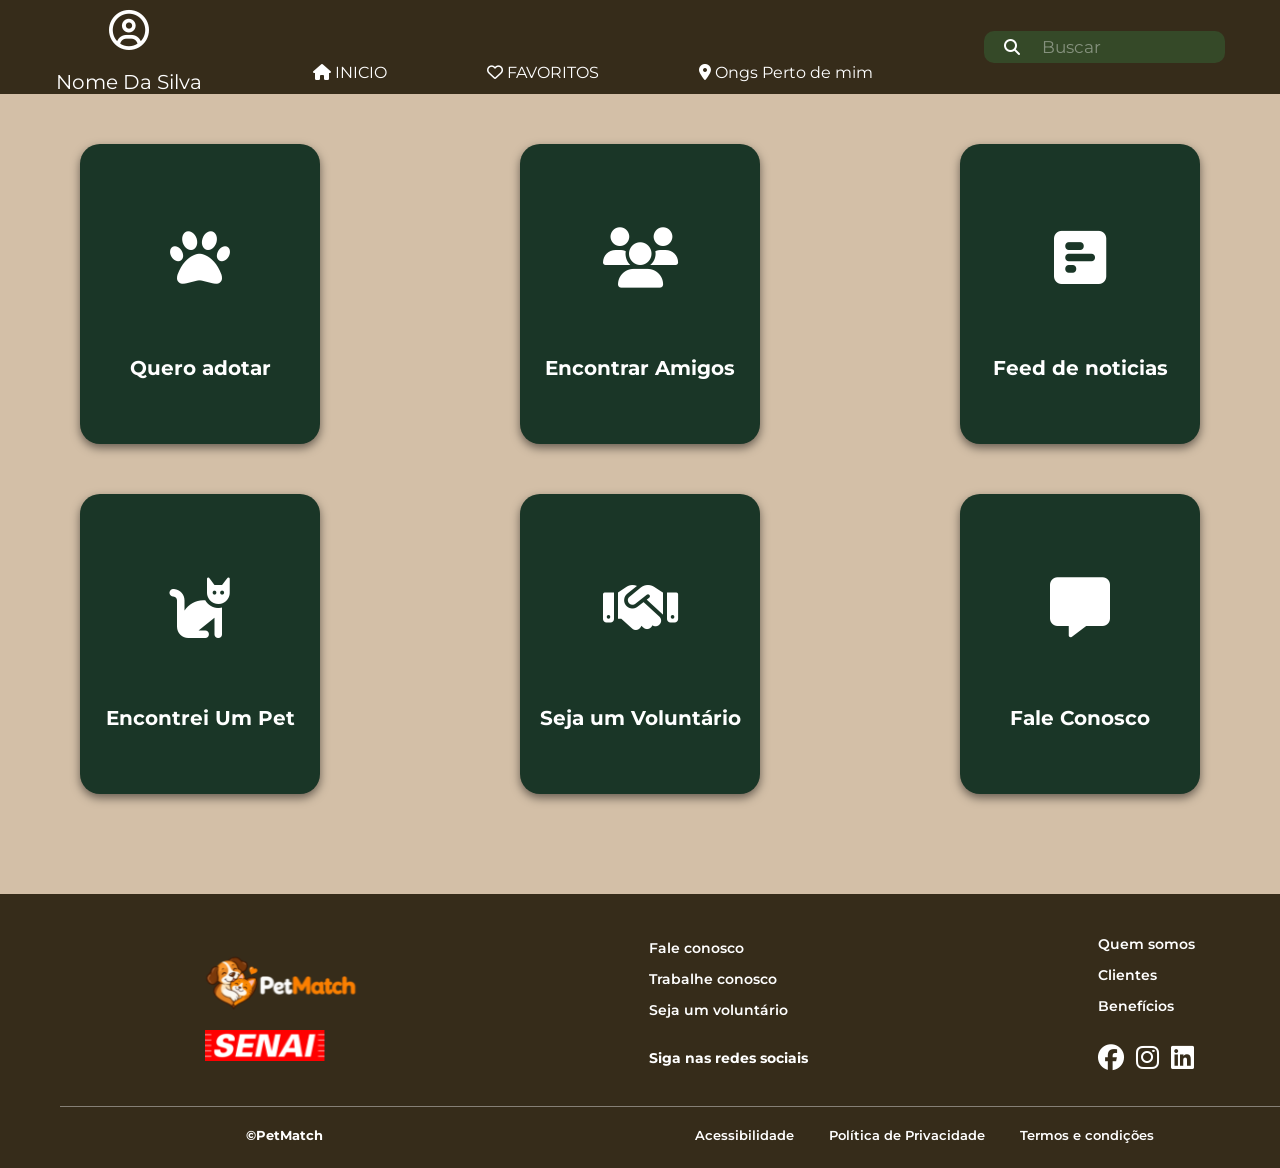
<file: Pagina2.html>
<!DOCTYPE html>
<html lang="pt-br">
<head>
    <meta charset="UTF-8">
    <meta name="viewport" content="width=device-width, initial-scale=1.0">
    <title>PetMatch</title>
    <link rel="stylesheet" href="style.css">
   
    <link rel="stylesheet" href="https://cdnjs.cloudflare.com/ajax/libs/font-awesome/6.4.2/css/all.min.css">
   
</head>

<body>
    
    <header>

        <div class="cabecalho">
            <div class="usuario">
            <i class="fa-regular fa-circle-user"></i>
            <P>Nome Da Silva</P>
            </div>
            <nav>
                <div class="inicio">
                    <i class="fa-solid fa-house"></i>
                    <a href="index.html">INICIO</a>
                </div>

                <div class="entrar" id="link-entrar" >
                    <i class="fa-regular fa-heart"></i>
                    <a href="#">FAVORITOS</a>
                </div>

                <div class="cadastrar" id="link-cadastrar">
                  <i class="fa-solid fa-location-dot"></i>
                    <a href="#">Ongs Perto de mim</a>
                </div>

            </nav>
            <section class="buscar">
                <i class="fa-solid fa-magnifying-glass"></i>
                <input type="text" name="Busca" id="" placeholder="Buscar">
            </section>
        </div>
    </header>
 <section class="Principal">
    <div class="grupo1">
    <div class="cardsPg2">
        <i class="fa-solid fa-paw"></i>
    <P>Quero adotar</P>
    </div>
    <div class="cardsPg2">
        <i class="fa-solid fa-users"></i>
    <P>Encontrar Amigos</P>
    </div>
    <div class="cardsPg2">
        <i class="fa-solid fa-square-poll-horizontal"></i>
    <P>Feed de noticias</P>
    </div>
    </div>

    <div class="grupo2">
    <div class="cardsPg2">
      <i class="fa-solid fa-cat"></i>
    <P>Encontrei Um Pet</P>
    </div>
    <div class="cardsPg2">
      <i class="fa-solid fa-handshake"></i>
    <P>Seja um Voluntário</P>
    </div>
    <div class="cardsPg2">
        <i class="fa-solid fa-message"></i>
    <P>Fale Conosco</P>
    </div>
    </div>

 </section>
 
    <footer class="rodape">
  <div class="rodape-superior">
    <!-- Logótipos da esquerda -->
    <div class="rodape-logos">
       <img src="img/Rectangle 28.svg" alt="" id="img-cabecalho">
      <img src="img/SENAI_São_Paulo_logo 1.svg" alt="SENAI" class="logo-senai">
    </div>

    <!-- Coluna central -->
    <div class="rodape-coluna">
      <ul class="rodape-links">
        <li><a href="#">Fale conosco</a></li>
        <li><a href="#">Trabalhe conosco</a></li>
        <li><a href="#">Seja um voluntário</a></li>
      </ul>
      <span class="titulo-sociais">Siga nas redes sociais</span>
    </div>

    <!-- Coluna da direita -->
    <div class="rodape-coluna">
      <ul class="rodape-links">
        <li><a href="#">Quem somos</a></li>
        <li><a href="#">Clientes</a></li>
        <li><a href="#">Benefícios</a></li>
      </ul>
      <div class="redes-sociais">
        <a href="#" aria-label="Facebook"><i class="fa-brands fa-facebook"></i></a>
        <a href="#" aria-label="Instagram"><i class="fa-brands fa-instagram"></i></a>
        <a href="#" aria-label="LinkedIn"><i class="fa-brands fa-linkedin"></i></a>
      </div>
    </div>
  </div>

  <hr class="rodape-divisor">

  <!-- Faixa inferior -->
  <div class="rodape-inferior">
    <span class="copyright">©PetMatch</span>
    <div class="links-legais">
      <a href="#">Acessibilidade</a>
      <a href="#">Política de Privacidade</a>
      <a href="#">Termos e condições</a>
    </div>
  </div>

 </footer>

</body>
</html>
</file>
<file: style.css>
@import url('https://fonts.googleapis.com/css2?family=Montserrat:ital,wght@0,100..900;1,100..900&display=swap');
*{
text-decoration: none;
font-family: 'Montserrat', sans-serif;
}
.container {
  width: 100%;
  max-width: 1200px; /* Trava a largura máxima aqui (pode ser 1280px ou 1440px) */
  margin: 0 auto;    /* Centraliza o bloco perfeitamente no meio da tela */
  padding: 0 20px;   /* Evita colar nas bordas laterais */
}

html, body {
  scrollbar-width: none;       /* Firefox */
  -ms-overflow-style: none;    /* IE e Edge antigo */
}

html::-webkit-scrollbar,
body::-webkit-scrollbar {
  display: none;               /* Chrome, Edge, Safari e Opera */
}

body{
    margin:0;
    background-color: #D3BFA7;
    scrollbar-width: none;  
  -ms-overflow-style: none; 
}

/* 1. Trava o scroll da página quando o modal estiver ativo */
body.travar-scroll {
  overflow: hidden;
}

body::-webkit-scrollbar{
  display:none;
}


.cabecalho{
    display: flex;
    align-items: center;
    justify-content: space-around;
    background-color: #362C1A;
    width:100%;
    height:94px;
   
    
}

.cabecalho > nav{
    display:flex;
    justify-content: space-around;
    align-items: center;
    gap:100px;
    color:White;
    margin-top:50px;


}
nav a:hover {
  border-bottom: 2px solid #ffffff; /* cor da linha ao passar o mouse */
    transform: translateY(-5px);
}

a {
   display: inline-block;
  color: white;
  

}

.buscar > input{
   border:none;
   background-color: transparent;
   width:161px;
   height:30px;
   outline: none;
   caret-color: white;
   caret-shape: bar;
 color:white;
 font-size:15Px;
   

}

.buscar > input::placeholder {
    color: rgba(255, 255, 255, 0.4);
    font-size: 17px;
    z-index: 0;
   
}

.buscar{
    background:  rgba(52, 127, 66, 0.35);
    border-radius:10px;
    display:flex;
    align-items: center;
    justify-content: flex-start;
    padding:0 20px;
    gap:20px;
}
.buscar > i{
    color:white;
}

.corpo1 h1{
    display:flex;
    flex-direction: column;
    align-items: center;
    justify-content: space-around;
    color:#1A3627;
    font-size:40px;
    opacity: 0;
     animation: surgindo 1.0s ease-out forwards;
}

.banner{
    color:white;
   background-image:linear-gradient(rgba(0, 0, 0, 0.6), rgba(0, 0, 0, 0.6)),
   url(./img/banner.svg);
   background-size: cover;
  background-position: center;
  background-repeat: no-repeat;
  height:479px;
  display:flex;
  flex-direction:column;
  align-items:flex-start;
 padding:80px;
 gap:30px;
opacity: 0;
  animation: surgindo2 1.5s ease-out 0.8s forwards;
}
.banner p{
 font-size:25px;
 width:40%;
 font-weight:bold;
 opacity: 0;
   animation: surgindo 1.0s ease-out 2.3s forwards;

}
.banner h2{
    font-size:50px;
    font-weight:bold;
    margin-top:-25px;
    margin-left: 73px;
    opacity: 0;
    animation: surgindo 1.0s ease-out 1.6s forwards;
}
 
.txt1{
    display:flex;
    flex-direction:column;
    align-items:center;
    justify-content: space-between;
    padding:20px;
    margin-top:100px;
     animation: surgindo 1.0s ease-out forwards;
     opacity: 0;
 animation: surgirScroll linear both;
  animation-timeline: view();
  animation-range: entry 10% cover 30%;
  
}


.txt1>h2{
    font-size:40px;
      color:#1A3627;
       font-weight: bold;
       
}

.txt1>p{
    font-size:25px;
    color:#1A3627;
    width:900px;
    text-align: center;
    font-weight: bold;
}

.titulo{
    color:#1A3627;
    font-size:25px;
    display:flex;
    align-items: center;
    justify-content: center;
    gap:30px;
    margin-top:150px;
}

.card1{
    display:flex;
    flex-direction: column;
    align-items: center;
    justify-content:center;
    background-color:rgba(26, 54, 39, 1);
    width:233px;
    height:322px;
    padding:30px;
    border-radius:30px;
    color:White;
    font-weight: bold;
    font-size:15px;
}

.card1:hover{
    transform:scale(1.5);
}
.cards{
    display:flex;
    justify-content: space-around;
    align-items:center;
    margin-top: 100px;
  margin:50px 170px;
}

.fundo{
    margin-top:-100px;
     background-image: url(./img/fundo.jpg);
     background-size: contain;
  background-color: #D3BFA7;
 background-repeat: repeat;
 height:1300px;
  height: auto !important;     /* Remove a trava de 1300px */
  min-height: 100vh;           /* Garante que ocupe ao menos a tela toda se tiver pouco conteúdo */
  padding-bottom: 80px;        /* Dá um respiro antes do rodapé */
  overflow: hidden;            /* Evita vazamentos de margem */
}

.Entrar{
  display:flex;
  flex-direction: column;
  align-items: center;
  padding:20px;
  opacity: 0;
  visibility: hidden;
  pointer-events: none;
  position:fixed;
  inset:0;
  z-index: 10;
  transition: opacity 0.3s ease, visibility 0.3s ease;
}
.Cadastrar{
  display:flex;
  flex-direction: column;
  align-items: center;
  padding:20px;
  opacity: 0;
  visibility: hidden;
  pointer-events: none;
  position:fixed;
  inset:0;
  z-index: 10;
  transition: opacity 0.3s ease, visibility 0.3s ease;
}


.Entrar.ativo{
  opacity: 1;
  visibility: visible;
  pointer-events: auto;

}
.Cadastrar.ativo{
  opacity: 1;
  visibility: visible;
  pointer-events: auto;

}

.popup1{
  background-color:#F7FFFE;
  width:517px;
  height:800px;
  position:fixed;
  z-index: 10;
  border-radius:20px;
  display:flex;
  flex-direction: column;
  justify-content: space-between;
  align-items:center;
  padding:20px;
  margin-top:50px;
  transform: scale(0.9);
  transition: transform 0.3s ease;
  position: relative; /* Mantém o conteúdo estável dentro do modal */

}
.popup2{
  background-color:#F7FFFE;
  width:517px;
  height:800px;
  position:fixed;
  z-index: 10;
  border-radius:20px;
  display:flex;
  flex-direction: column;
  justify-content: space-between;
  align-items:center;
  padding:20px;
  margin-top:50px;
  transform: scale(0.9);
  transition: transform 0.3s ease;
  position: relative; /* Mantém o conteúdo estável dentro do modal */

}
.Nomecadastro{
  display:flex;
  flex-direction:column;
  align-items:center;
  Justify-content:space-around;

}

.tituloEntrar{
  display:flex;
  flex-direction: column;
  align-items: center;
  font-size: 30px;
  font-weight: bold;
  padding:50px;
}
.tituloEntrar i{
  font-size: 80px;
}
.tituloCadastrar{
  display:flex;
  flex-direction: column;
  align-items: center;
  font-size: 20px;
  font-weight: bold;
  
}
.tituloCadastrar i{
  font-size: 50px;
}

.popup1 input{
  width:260px; 
  height:40px;
  border:none;
  background-color: #8B8171;
  border-radius:20px;
  color:white;
  padding: 0 20px;
  font-size:15px;
  border:none;
  
}
.popup2 input{
  width:260px; 
  height:40px;
  border:none;
  background-color: #8B8171;
  border-radius:20px;
  color:white;
  padding: 0 20px;
  font-size:15px;
  border:none;
  
}


.EmailSenha{
  display:flex;
  flex-direction: column;
  align-items: flex-start;
  justify-content: space-evenly;
  gap:80px;
  margin-top:-70px;
}

.EmailSenha label{
  font-weight: bold;
  font-size:20px;
  margin-bottom: -70px;
}

.btnentrar{
  background-color: #F5610A;
  border:none;
  width:231px;
  height: 50px;
  border-radius:20px;
  color:white;
  font-size: 20px;
  font-weight: bold;
}
.btnentrar:hover{
  background-color: #F28C18;
}
.btnCadastrar{
  background-color: #F5610A;
  border:none;
  width:231px;
  height: 50px;
  border-radius:20px;
  color:white;
  font-size: 20px;
  font-weight: bold;
  margin-top:40px;
  
}
.btnCadastrar:hover{
  background-color: #F28C18;
}

.popup1 a{
  color:black;
  font-weight: bold;
  margin-bottom:50px;
}

.popup1 a:hover{
   border-bottom: 2px solid black;
}

/*------------------------------------- Pagina2 -------------------------------------------------*/

.usuario{
  display:flex;
  flex-direction: column;
  align-items: center;
  Margin-top:30px;
  font-size:20px;
  color:white;
}
.usuario i{
  font-size:40px;
}

.cardsPg2{
  width:240px;
  height:300px;
  background-color: #1A3627;
  font-size:15px;
  font-weight: bold;
 color:white;
 border-radius:20px;
 display:flex;
 flex-direction:column;
 align-items: center;
 justify-content: space-around;
 font-size:20px;
 box-shadow: 0px 4px 10px 0px rgba(0, 0, 0, 0.50);
 cursor:pointer;
 
}
.cardsPg2:hover{
  transform:translateY(-30px);
  
}

.cardsPg2 i{
  font-size:60px;
  margin-top:60px;
}
 .cardsPg2 p{
  margin-bottom: 40px;
 }

.Principal{
  display:flex;
  flex-direction:column;
  align-items:center;
  justify-content:space-between;
   padding:50px;

}
.grupo1,.grupo2{
 display:grid;
 grid-template-columns: repeat(3,1fr);
gap:200px;
margin-bottom: 50px;;
}

/* ===================================================
   RODAPÉ (FOOTER)
   =================================================== */

.rodape {
  background-color: #362C1A; /* Mesmo tom escuro do teu cabeçalho */
  color: #FFFFFF;
  padding: 40px 60px 25px;
  font-family: 'Montserrat', sans-serif;
   position: relative;
  clear: both;
  width: 100%;
}

.rodape a {
  color: #FFFFFF;
  text-decoration: none;
  font-weight: 600;
  font-size: 14px;
  transition: opacity 0.2s ease;
  
}

.rodape a:hover {
  opacity: 0.8;
   transform:scale(1.2);
}

.rodape-superior {
  display: flex;
  justify-content: space-around;
  align-items: center;

}

/* Coluna de Logos */
.rodape-logos {
  display: flex;
  flex-direction: column;
  gap: 20px;
  min-width: 140px;
}

.logo-petmatch {
  max-width: 130px;
  height: auto;
}

.logo-senai {
  max-width: 120px;
  height: auto;
}

/* Colunas de Conteúdo */
.rodape-coluna {
  display: flex;
  flex-direction: column;
  gap: 30px;
}

.rodape-links {
  list-style: none;
  padding: 0;
  margin: 0;
  display: flex;
  flex-direction: column;
  gap: 12px;
}

.titulo-sociais {
  font-size: 14px;
  font-weight: 700;
}

.redes-sociais {
  display: flex;
  align-items: center;
  gap: 12px;

}

.redes-sociais a {
  font-size: 26px;
  display: inline-flex;
  align-items: center;
  justify-content: center;
}

/* Linha divisória horizontal */
.rodape-divisor {
  border: none;
  border-top: 1px solid rgba(255, 255, 255, 0.4);
  margin: 35px 0 20px;
}

/* Faixa inferior */
.rodape-inferior {
  display: flex;
  justify-content: space-around;
  align-items: center;
  font-size: 13px;
  
}

.copyright {
  font-weight: 700;
  font-size: 13px;
}

.links-legais {
  display: flex;
  gap: 35px;
  
}

.links-legais a {
  font-size: 13px;
  font-weight: 600;

}

/* Responsividade do Rodapé */
@media (max-width: 768px) {
  .rodape {
    padding: 30px 20px 20px;
  }

  .rodape-superior {
    flex-direction: column;
    gap: 30px;
 
  }

  .rodape-coluna {
    gap: 15px;
    
  }

  .rodape-inferior {
    flex-direction: column;
    align-items: flex-start;
    gap: 15px;
  }

  .links-legais {
    flex-direction: column;
    gap: 10px;
  }
}

/*---------- ANIMAÇÕES ----------------*/

@keyframes surgindo {
  from {
    opacity: 0;
    transform: translateY(50px); /* Começa 20px abaixo */
  }
  to {
    opacity: 1;
    transform: translateY(0);    /* Chega na posição original */
  }
}

@keyframes surgindo2{
from {
    opacity: 0;
    transform: translatex(300px); 
  }
  to {
    opacity: 1;
    transform: translatex(0);    
  }


}

@keyframes surgirScroll {
  from {
    opacity: 0;
    transform: translateY(250px);
  }
  to {
    opacity: 1;
    transform: translateY(0);
  }
}
/* ---------------------------------------------
   RESPONSIVIDADE PARA NOTEBOOKS E TELAS MENORES
   --------------------------------------------- */

/* Telas com altura baixa (ex: notebooks de 13", 14" e 15.6") */
@media (max-height: 850px) {
  .popup1 {
    height: 800px;
    overflow-y: auto;
    margin-top: 50px;
    padding: 15px;
    gap: 15px;
  }

  .tituloEntrar {
    padding: 10px;
    font-size: 24px;
  }

  .tituloEntrar i {
    font-size: 50px;
  }

  .EmailSenha {
    margin-top: 0;
    gap: 20px;
  }

  .EmailSenha label {
    margin-bottom: -15px;
  }

  .popup1 a {
    margin-bottom: 15px;
  }
}

/* Telas com largura de tablet e notebook pequeno */
@media (max-width: 1024px) {
  .cabecalho > nav {
    gap: 40px;
  }

  .txt1 > p {
    width: 90%;
  }

  .cards {
    margin: 50px 20px;
    flex-wrap: wrap;
    gap: 30px;
  }

  .banner p {
    width: 60%;
  }
}

/* Celulares e telas até 768px */
@media (max-width: 768px) {
  .cabecalho {
    height: auto;
    padding: 20px 10px;
    flex-direction: column;
    gap: 20px;
        width:100%;
  }

  .cabecalho > nav {
    margin-top: 0;
    gap: 20px;
    flex-wrap: wrap;
  }

  .banner {
    padding: 40px 20px;
    height: auto;
    width:100%;
    
  }

  .banner h2 {
    margin-left: 0;
    font-size: 32px;
  }

  .banner p {
    width: 80%;
    font-size: 18px;
  }
  .corpo1 h1{
    display:flex;
    align-items:center;
    text-align: center;
  }
  .adotados{
    margin-top:-50px;
  }

  .popup1 {
    width: 90%;
    height: 80%;
    max-height: 85vh;
    overflow-y: auto;
  }
  .popup2 {
    width: 90%;
    height: 90%;
    max-height: 85vh;
    overflow-y: none;
  }

  .cards {
    flex-direction: column;
  }
  .rodape-superior {
   display:grid;
   grid-template-columns: repeat(3,1fr);
  
  }
}

/* ===================================================
   RESPONSIVIDADE: PAGINA 2
   =================================================== */

/* 1. Telas Médias e Notebooks (até 1200px) */
/* Reduz o gap gigante de 200px para caber sem quebrar a tela */
@media (max-width: 1200px) {
  .Principal {
    padding: 30px 20px;
  }

  .grupo1,
  .grupo2 {
    gap: 40px;
    margin-bottom: 40px;
  }
}

/* 2. Tablets (até 900px) - passa de 3 colunas para 2 colunas */
@media (max-width: 900px) {
  .grupo1,
  .grupo2 {
    grid-template-columns: repeat(2, 1fr);
    gap: 30px;
  }
}

/* 3. Celulares e Telas Menores (até 600px) - 100% UM EMBAIXO DO OUTRO */
@media (max-width: 600px) {
  .Principal {
    padding: 20px 15px;
  }

  .usuario {
    margin-top: 20px;
    font-size: 18px;
  }

  .usuario i {
    font-size: 32px;
  }

  /* Força 1 coluna única: todos os cards empilhados na vertical */
  .grupo1,
  .grupo2 {
    grid-template-columns: 1fr;
    gap: 25px;
    margin-bottom: 25px;
    width: 100%;
    justify-items: center;
  }

  .cardsPg2 {
    width: 100%;
    max-width: 260px;
    height: 280px;
  }

  .cardsPg2 i {
    font-size: 50px;
    margin-top: 40px;
  }

  .cardsPg2 p {
    margin-bottom: 30px;
    font-size: 18px;
  }

  /* Suaviza o hover no mobile para não travar o clique */
  .cardsPg2:hover {
    transform: translateY(-8px);
  }
}
</file>
